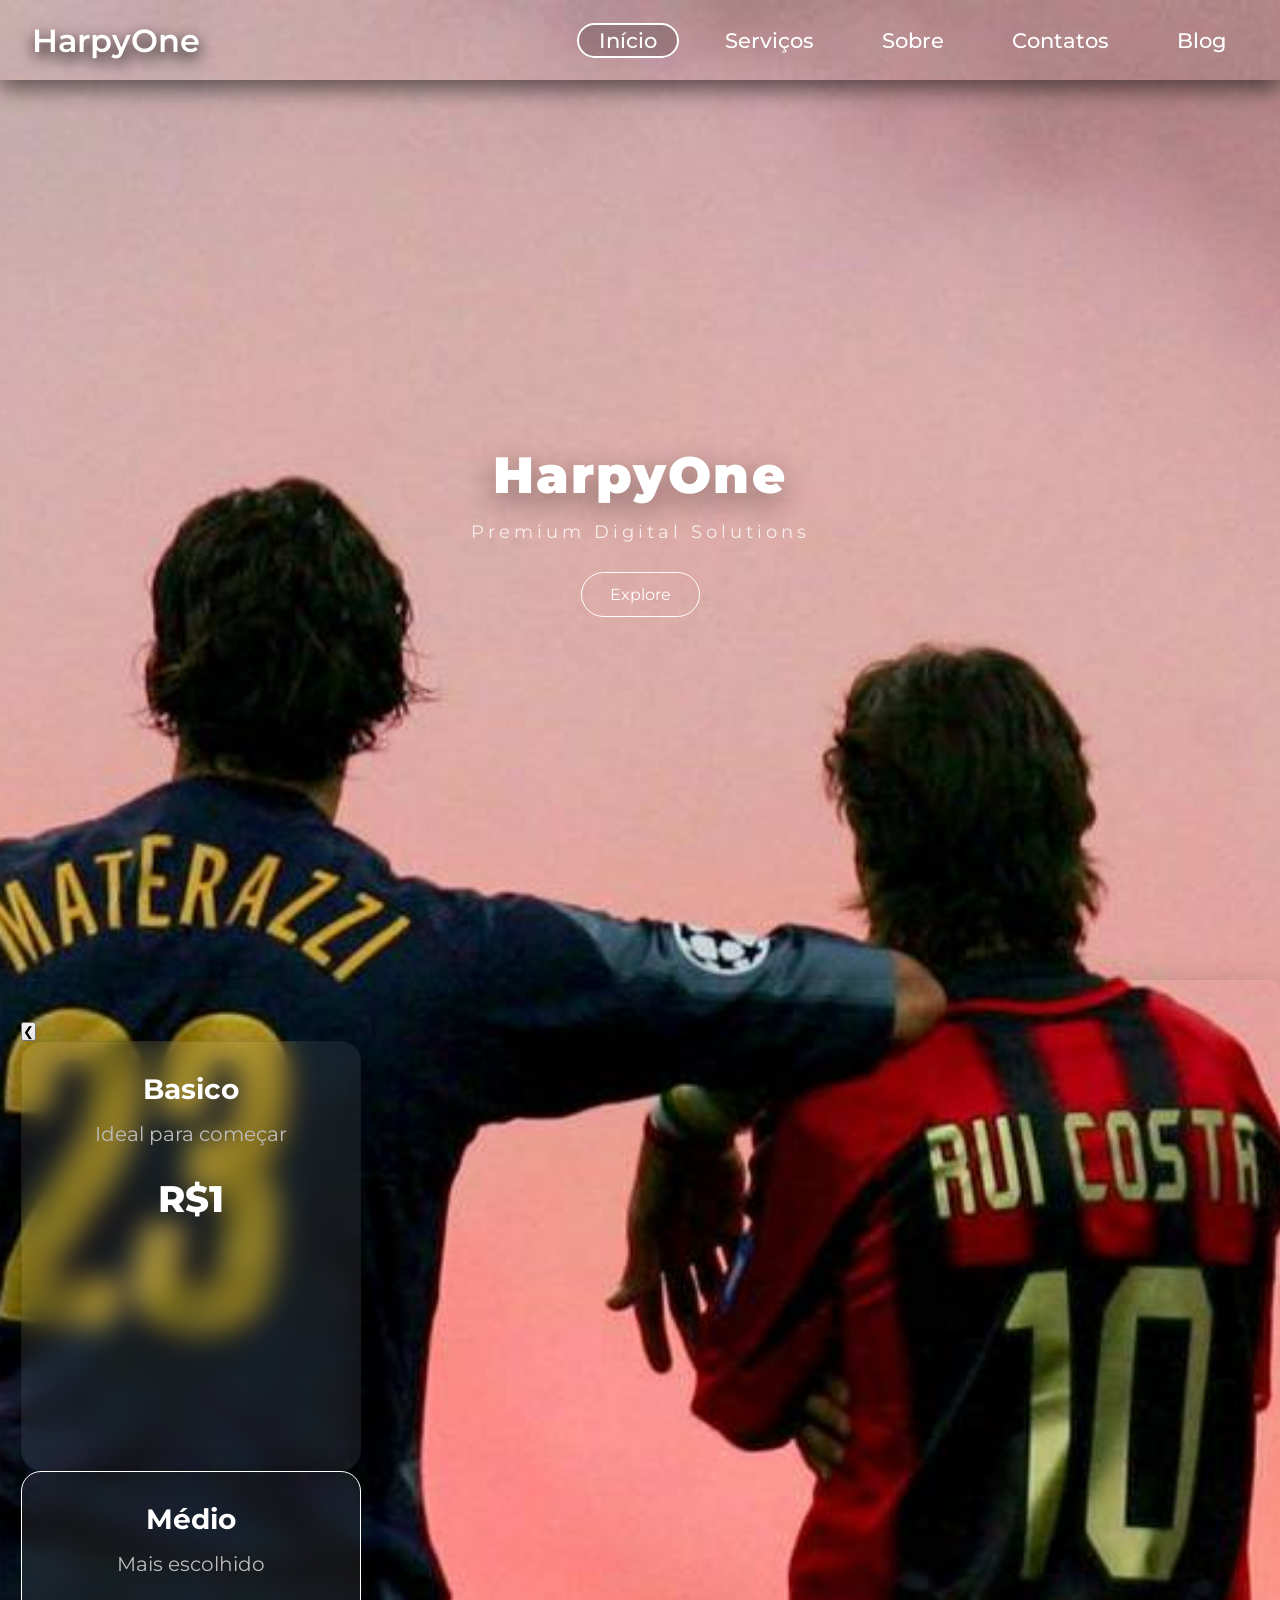
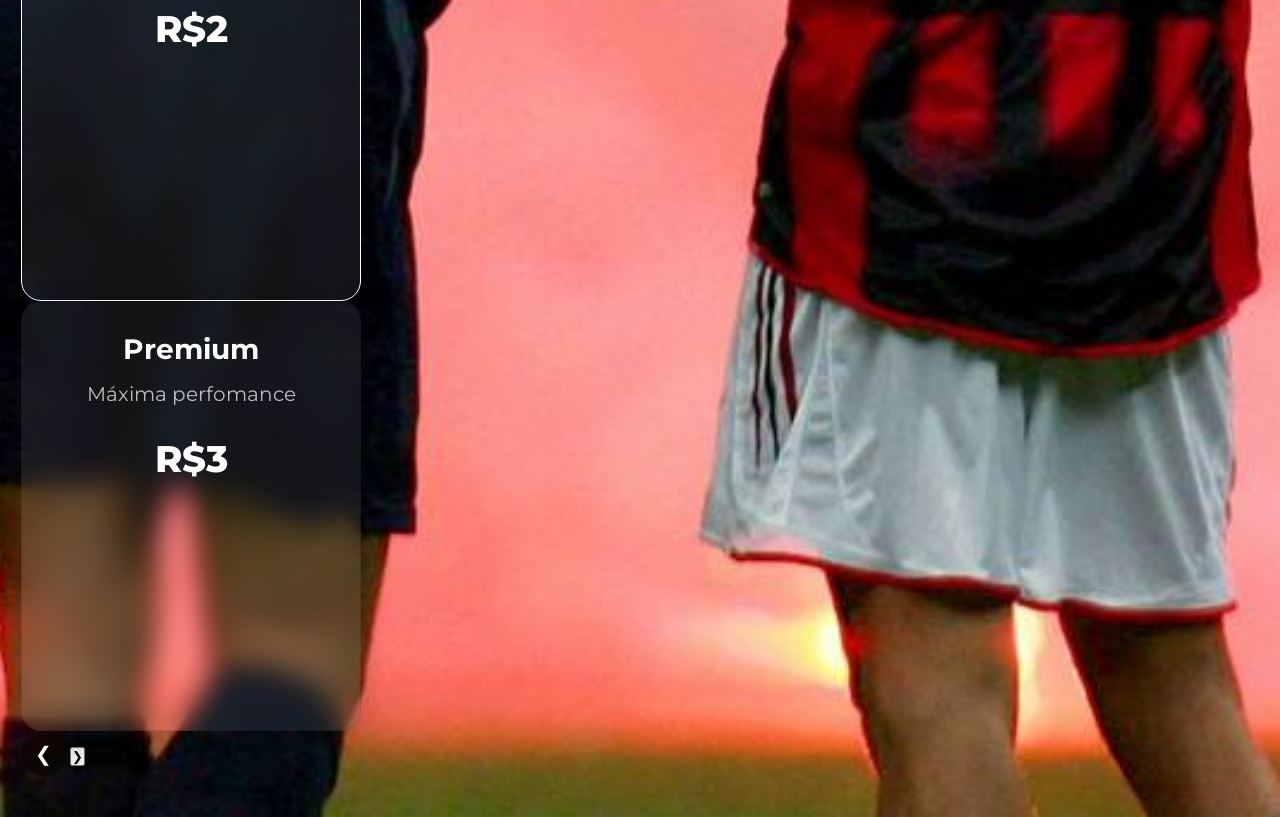
<file: index.html>
<!doctype html>
<html lang="pt-br">
  <head>
    <meta charset="UTF-8" />
    <meta name="viewport" content="width=device-width, initial-scale=1.0" />
    <link rel="stylesheet" href="style.css" />
    <link rel="preconnect" href="https://fonts.googleapis.com" />
    <link rel="preconnect" href="https://fonts.gstatic.com" crossorigin />
    <link
      href="https://fonts.googleapis.com/css2?family=Google+Sans:ital,opsz,wght@0,17..18,400..700;1,17..18,400..700&family=Montserrat:ital,wght@0,100..900;1,100..900&display=swap"
      rel="stylesheet"
    />
    <title>HarpyOne</title>
  </head>

  <body>
    <nav class="navbar">
      <div class="navbar-container">
        <a href="index.html" class="navbar-logo">HarpyOne</a>
        <button class="navbar-toggle">
          <span class="bar"></span>
          <span class="bar"></span>
          <span class="bar"></span>
          <span class="bar"></span>
        </button>
      <ul class="navbar-menu">
        <li><a href="#" class="active">Início</a></li>
        <li><a href="#">Serviços</a></li>
        <li><a href="#">Sobre</a></li>
        <li><a href="#">Contatos</a></li>
        <li><a href="#">Blog</a></li>
        
      </ul>
      </div>
    </nav>

    <section class="hero-content">
      <h1>HarpyOne</h1>
      <p>Premium Digital Solutions</p>
      <a href="#services">Explore</a>
    </section>

    <section id="services" class="services">
      <button class="arrow-left">&#10094;</button>
      <div clas="carousel">
        
      <div class="services-card">
        <h2>Basico</h2>
        <p>Ideal para começar</p>
        <span>R$1</span>
      </div>

      <div class="services-card destaque">
        <h2>Médio</h2>
        <p>Mais escolhido</p>
        <span>R$2</span>
      </div>

      <div class="services-card">
        <h2>Premium</h2>
        <p>Máxima perfomance</p>
        <span>R$3</span>
    </div>

      <button class="arrow left">&#10094;</button>
      <button class="arrow-right">&#10095;</button>
    </div>

    <div class="doots">
      <span class="dot active"></span>
      <span class="dot"></span>
      <span class="dot"></span>
    </div>
  </div>

    </section>


    <body>
      <script src="script.js"></script>
      <html>
</file>
<file: style.css>
@import url("https://fonts.googleapis.com/css2?family=Montserrat:wght@400;500;700&display=swap");

* {
  margin: 0;
  padding: 0;
  box-sizing: border-box;
  scroll-behavior: smooth;
}

body {
  font-family: "Montserrat", sans-serif;
  min-height: 100dvh;
  background: url(./html/mw-1920.jpeg) no-repeat center center/cover;
}

.navbar {
  display: flex;
  align-items: center;
  justify-content: center;
  height: 80px;
  width: 100%;
  position: sticky;
  top: 0;
  background: transparent;
  box-shadow: 0 10px 20px rgb(0, 0, 0, 0.5);
  /* backdrop-filter: blur(10px);
  -webkit-backdrop-filter: blur(15px); */
  z-index: 999;
}

.navbar-container {
  display: flex;
  align-items: center;
  justify-content: space-between;
  width: 100%;
  padding: 0 2rem;
  max-width: 1600px;
}

.navbar-logo {
  font-size: 2rem;
  font-weight: 600;
  color: #fff;
  text-decoration: none;
  cursor: pointer;
  text-shadow: #000 1px 6px 16px;
}

.navbar-container .navbar-menu {
  display: flex;
  text-align: center;
  gap: 1.5rem;
  list-style: none;
}

.navbar-container .navbar-menu li a {
  text-decoration: none;
  color: #fff;
  font-size: 1.3rem;
  font-weight: 500;
  padding: 3px 20px;
  border-radius: 20px;
  border: 2px solid transparent;
  transition: all 0.7s ease;
  white-space: nowrap;
}

.navbar-container .navbar-menu li a:hover,
.navbar-container .navbar-menu li a.active {
  color: white;
  background: rgba(0, 0, 0, 0.18);
  border: 2px solid white;
}

.navbar-toggle {
  display: none;
  background: transparent;
  padding: 10px;
  border: none;
  cursor: pointer;
}

.bar {
  display: block;
  width: 25px;
  height: 3px;
  margin: 5px auto;
  background: white;
  transition: all 0.3s ease-in-out;
}

.hero-content {
  height: 100vh;
  display: flex;
  flex-direction: column;
  justify-content: center;
  align-items: center;
  text-align: center;
  color: white;
}

.hero-content h1 {
  font-size: 8rem;
  font-weight: 900;
  letter-spacing: 8px;
  text-shadow: 0 10px 30px rgba(0, 0, 0, .4);
}

.hero-content p {
  font-size: 1.1rem;
  letter-spacing: 4px;
  margin-top: 15px;
  opacity: 0.8;
}

.hero-content a{
  margin-top: 30px;
  padding: 12px 28px;
  border: 1px solid white;
  border-radius: 30px;
  color: white;
  text-decoration: none;
  transition: 0.3s;
}

.hero-content a:hover {
  color: white;
  background: rgba(0, 0, 0, 0.4);
  backdrop-filter: blur(10px);
  -webkit-backdrop-filter: blur(10px);


}

.services {
  background: rgba (255, 255, 255, 0.08);
  border: 1px solid rgba(255, 255, 255, 0.012);
  border-radius: 10px;
  box-shadow: 0 8px 30px rgba(0, 0, 0, 0.25);
  padding: 100px 40px;
  display: flex;
  gap: 30px;
  justify-content: center;
  flex-wrap: wrap;
}

.services-card{
  widht: 320px;
  min-height: 430px;
  background: rgba(255, 255, 255, 0.08);
  backdrop-filter: blur(14px);
  -webkit-backdrop-filter: blur(14px);
  border: 1px solid rgba(0, 0, 0, 0.12);
  border-radius: 20px;
  box-shadow: 0 8px 30px rgba(0, 0, 0, 0.25);
  padding: 40px 30px;
  color: white;
  display: flex;
  flex-direction: column;
  justify-content: center;
  align-itens: center;
  flex-shrink: 0;
  transition: 0.35 ease;
  overflow: hidden;
}

.services-card:hover{
  transform: translateY(-10px);
}

.services-card h2 {
  font-size: 2rem;
  margin-bottom: 20px;
}
.services-card p{
  color: #bdbdbd;
  margin-bottom: 30px;
}

.services-card span{
  display: block;
  font-size: 3rem;
  font-weight: 800;
  margin-bottom: 30px;
}

.services-card button {
  padding: 12px 28px;
  border: none;
  border-radius: 12px;
  background: white;
  color: black;
  font-weight: bold;
  cursor: pointer;

}

.destaque{
  transform-scale: (1.05);
  border: 1px solid white; 
}

.services-section{
  display: flex;
  align-items: center;
  justify-content: center;
  gap: 10px;
  margin-top: 40px;
}

.carousel{
widht:320px;
overflow: hidden;
display: flex;
scroll-behavior: smooth;
}

.arrow {
  background: rgba(255, 255, 255, 0.012);
  backdrop-filter: blur(14px);
  -webkit-backdrop-filter: blur(14px);
  box-shadow: 0 8px 30px rgba(255, 255, 255, 0.08);
  color: white;
  border: none;
  width: 45px;
  height: 45px;
  border-radius: 50%;
  cursor: pointer;
  font-size: 20px;
}

.arrow:hover{
  transform: scale(1.88)
}

.dots{
  display: flex;
  justify-content: center;
  gap: 8px;
  margin-top: 18px;
}

.dot{
  width:10px;
  height: 10px;
  border-radius: 50%;
  background: #111;
}

.dot.active {
  background: rgba(0, 0, 0, 0.25);
}

@media (max-width: 800px) {

  .navbar-container .navbar-menu {
    display: none;
    flex-direction: column;
    align-items: flex-start;
    gap: 1.7rem !important;
    position: absolute;
    height: 100vh;
    width: 250px;
    top: 0;
    right: 0;
    padding: 5rem 1.5rem;
    box-shadow: 0 10px 10px rgb(0, 0, 0, 0.5);
  }

  .navbar-container .navbar-menu.active {
    display: flex;
  }

  .navbar-toggle {
    display: block;
    z-index: 999;
  }

  .navbar-toggle.active .bar:nth-child(2) {
    opacity: 0;
  }

  .navbar-toggle.active .bar:nth-child(1) {
    transform: translateY(8px) rotate(45deg);
  }

  .navbar-toggle.active .bar:nth-child(3) {
    transform: translateY(-8px) rotate(-45deg);
  }
}

@media (max-width: 768px) {
  html{
    scroll-behavior: smooth;
  }

  body{
    margin: 0;
    position: relative;
    background: #111;
    backdrop-filter: blur(10px);
    -webkit-backdrop-filter: blur(10px);
  }

  body::before{
    content:"";
    position:fixed;
    inset: 0;
    background: 
    linear-gradient(
      to bottom, 
      rgba(0, 0, 0, 0) 60%, 
    rgba(0, 0, 0, 0.35) 92%,
    #111 100% ),
      url("./html/images/IMG_3597.jpeg");
    
    background-size: content;
    background-position: center top;
    z-index: -1;
  
  }
  .navbar-container {
    position: relative;
    top: 0;
    left: 0;
    right: 0;
    z-index: 999;

    background: transparent;
    background-filter: blur(10px);
    -webkit-background-filter: blur(15px);
  }

  .navbar-logo {
    font-size: 1.7rem;
  }

  .navbar-container .navbar-menu li a {
    font-size: 1.2rem;
    padding: 15px 20px;
  }

  h1 {
    font-size: 2.5rem;
    text-align: center;
  }
  p {
    font-size: 1.4rem;
    text-align: center;
    padding: 0 12px;
  }
  img {
    max-width: 100%;
    height: auto;
  }

  .home {
    min-height: 100dvh;
    background: url(./html/mw-1920.jpeg) no-repeat center center/cover;
  }
}

.navbar-menu {
  /* background-color: rgba(0, 0, 0, 0.5); */
  backdrop-filter: blur(5px);
  -webkit-backdrop-filter: blur(5px);
}


.hero-content h1 {
  font-size: 3.2rem;
  letter-spacing: 2px;
}

.services {
  display: block;
  flex-direction: center;
  align-items: flex-start;
  gap: 25px;
  padding: 40px 20px;
}

.services-card {
  display: block;
  flex-direction: center;
  align-items: flex-start;
  text-align: center;
  gap: 10px;
  width: 90%;
  max-width: 340px;
  height: auto;
  padding: 30px 20px;
}

.services-card h2 {
  font-size: 28px;
  height: 30px;
  font-weigth: 700;
}

.services-card p {
  font-size: 20px;
}

.services-card span {
  font-size: 2.3rem;
}
</file>
